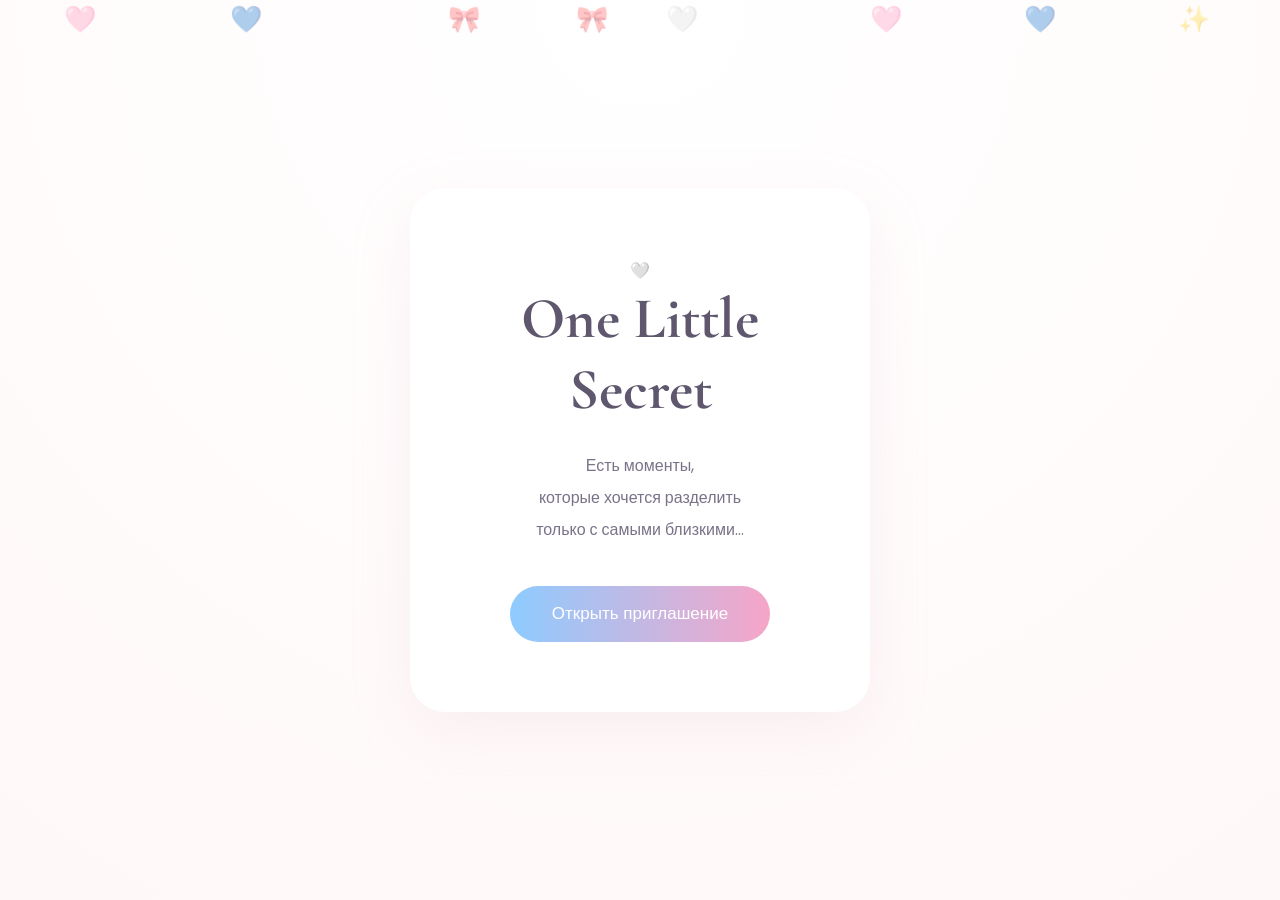
<file: index.html>
<!DOCTYPE html>
<html lang="ru">

<head>

    <meta charset="UTF-8">
    <meta name="viewport" content="width=device-width, initial-scale=1.0">

    <title>Gender Reveal Party</title>

    <meta name="description" content="Приглашение на Gender Reveal Party">

    <!-- Google Fonts -->

    <link rel="preconnect" href="https://fonts.googleapis.com">

    <link rel="preconnect" href="https://fonts.gstatic.com" crossorigin>

    <link href="https://fonts.googleapis.com/css2?family=Cormorant+Garamond:wght@400;500;600;700&family=Great+Vibes&family=Poppins:wght@300;400;500;600&display=swap" rel="stylesheet">

    <link rel="stylesheet" href="style.css">

</head>

<body>

<!-- ===================================== -->
<!-- INTRO -->
<!-- ===================================== -->

<section id="intro">

    <div class="intro-card">

        <div class="intro-heart">
            🤍
        </div>

        <h1>One Little Secret</h1>

        <p>

            Есть моменты,
            <br>
            которые хочется разделить
            <br>
            только с самыми близкими...

        </p>

        <button id="openInvitation">

            Открыть приглашение

        </button>

    </div>

</section>

<!-- ===================================== -->
<!-- SITE -->
<!-- ===================================== -->

<main id="site">

<!-- ===================================== -->
<!-- GUEST NAME -->
<!-- ===================================== -->

<div class="guest-name">

    <span id="guestGreeting">
        🤍 Дорогие гости! 🤍
    </span>

</div>

<!-- ===================================== -->
<!-- INVITATION -->
<!-- ===================================== -->

<section id="invitation">
    <div class="invite-card">

        <img
    src="assets/images/flowers-left.png"
    class="flowers flowers-left"
    alt="Flowers">

        <img
    src="assets/images/flowers-right.png"
    class="flowers flowers-right"
    alt="Flowers">

        <div class="invite-frame">

            <img
    src="assets/images/frame1.png"
    class="frame-image"
    alt="Frame">

            <div class="frame-content">

                <p class="hello">
                    Привет, мир!
                </p>

                <p class="invite-text">
                    Я, несмотря на то,<br>
                    что ещё совсем крошечный,<br>
                    собираю самых дорогих<br>
                    людей вместе...
                </p>

                <h1 class="gender-title">
                    <span class="blue-word">Gender</span>
                    <span class="pink-word">Party</span>
                </h1>

                <div class="parents">
                    Daniila & Kateryny
                </div>

                <div class="event-date">
                    📅 03 июля 2026
                </div>

                <div class="event-time">
                    🕑 Начало в 14:00
                </div>

                <div class="event-address">
                    📍 ul. Ostródzka 14A<br>
                    Warszawa
                </div>

            </div>

        </div>

        <img
    src="assets/images/rabbit-boy.png"
    class="rabbit-boy"
    alt="Boy">

        <img
    src="assets/images/rabbit-girl.png"
    class="rabbit-girl"
    alt="Girl">

    </div>

</section>
<!-- ===================================== -->
<!-- COUNTDOWN -->
<!-- ===================================== -->

<section id="countdown" class="section">

    <div class="countdown-card">

        <h2>

            До самого важного момента осталось

        </h2>

        <div class="timer">

            <div class="timer-box">

                <span id="days">00</span>

                <small>дней</small>

            </div>

            <div class="timer-box">

                <span id="hours">00</span>

                <small>часов</small>

            </div>

            <div class="timer-box">

                <span id="minutes">00</span>

                <small>минут</small>

            </div>

            <div class="timer-box">

                <span id="seconds">00</span>

                <small>секунд</small>

            </div>

        </div>

    </div>

</section>
<!-- ===================================== -->
<!-- STORY -->
<!-- ===================================== -->

<section id="story" class="section">

    <div class="story-card">

        <div class="story-heart">🤍</div>

        <h2>Наша маленькая история</h2>

        <p>
            Совсем недавно родители узнали,
            что в их жизни появится настоящее чудо.
        </p>

        <p>
            Каждый день они разговаривают со мной,
            улыбаются,
            мечтают
            и уже очень сильно меня любят.
        </p>

        <p>
            Но одну маленькую тайну
            они пока решили сохранить...
        </p>

        <div class="secret-box">

            <span class="boy">💙</span>

            или

            <span class="girl">🩷</span>

            ?

        </div>

        <p class="story-end">

            Совсем скоро вы узнаете ответ вместе с нами.

        </p>

    </div>

</section>

<!-- ===================================== -->
<!-- LOCATION -->
<!-- ===================================== -->

<section id="location" class="section">

    <div class="location-card">

        <div class="location-heart">📍</div>

        <h2>Место проведения</h2>

        <p>

            Мы будем счастливы видеть Вас по адресу

        </p>

        <div class="address">

            ul. Ostródzka 14A

            <br>

            03-289 Warszawa

        </div>

        <a
            href="https://maps.google.com/?q=ul.+Ostródzka+14A,+Warszawa"
            target="_blank"
            class="map-button">

            Открыть карту

        </a>

    </div>

</section>

<!-- ===================================== -->
<!-- RSVP -->
<!-- ===================================== -->

<section id="rsvp" class="section">

    <div class="rsvp-card">

        <div class="rsvp-heart">💌</div>

        <h2>

            Подтвердите присутствие

        </h2>

        <p>

            Нам будет очень приятно разделить этот день вместе с Вами.

        </p>

        <p>

            Пожалуйста,
            сообщите о своём решении
            до <b>02 июля 2026</b> включительно.

        </p>

        <a
            href="https://forms.gle/DUEfPXym6TNL9XZaA"
            target="_blank"
            class="rsvp-button">

            Ответить 💙🩷

        </a>

    </div>

</section>

<!-- ===================================== -->
<!-- THANK YOU -->
<!-- ===================================== -->

<section id="thanks" class="section">

    <div class="thanks-card">

        <div class="thanks-heart">🤍</div>

        <h2>

            Спасибо

        </h2>

        <p>

            Спасибо,
            что разделите этот особенный день вместе с нами.

        </p>

        <p>

            Мы уже с нетерпением ждём встречи с каждым из Вас.

        </p>

        <div class="signature">

            До скорой встречи!

            <br>

            Danila & Kateryna 💙🩷

        </div>

    </div>

</section>

</main>

<button id="toTop">

    ↑

</button>

<div class="floating-bg">

    <span>🩷</span>
    <span>💙</span>
    <span>🎀</span>
    <span>🤍</span>
    <span>🩷</span>
    <span>💙</span>
    <span>✨</span>
    <span>🎀</span>

</div>

<script src="guests.js"></script>

<script src="script.js"></script>

</body>

</html>
</file>
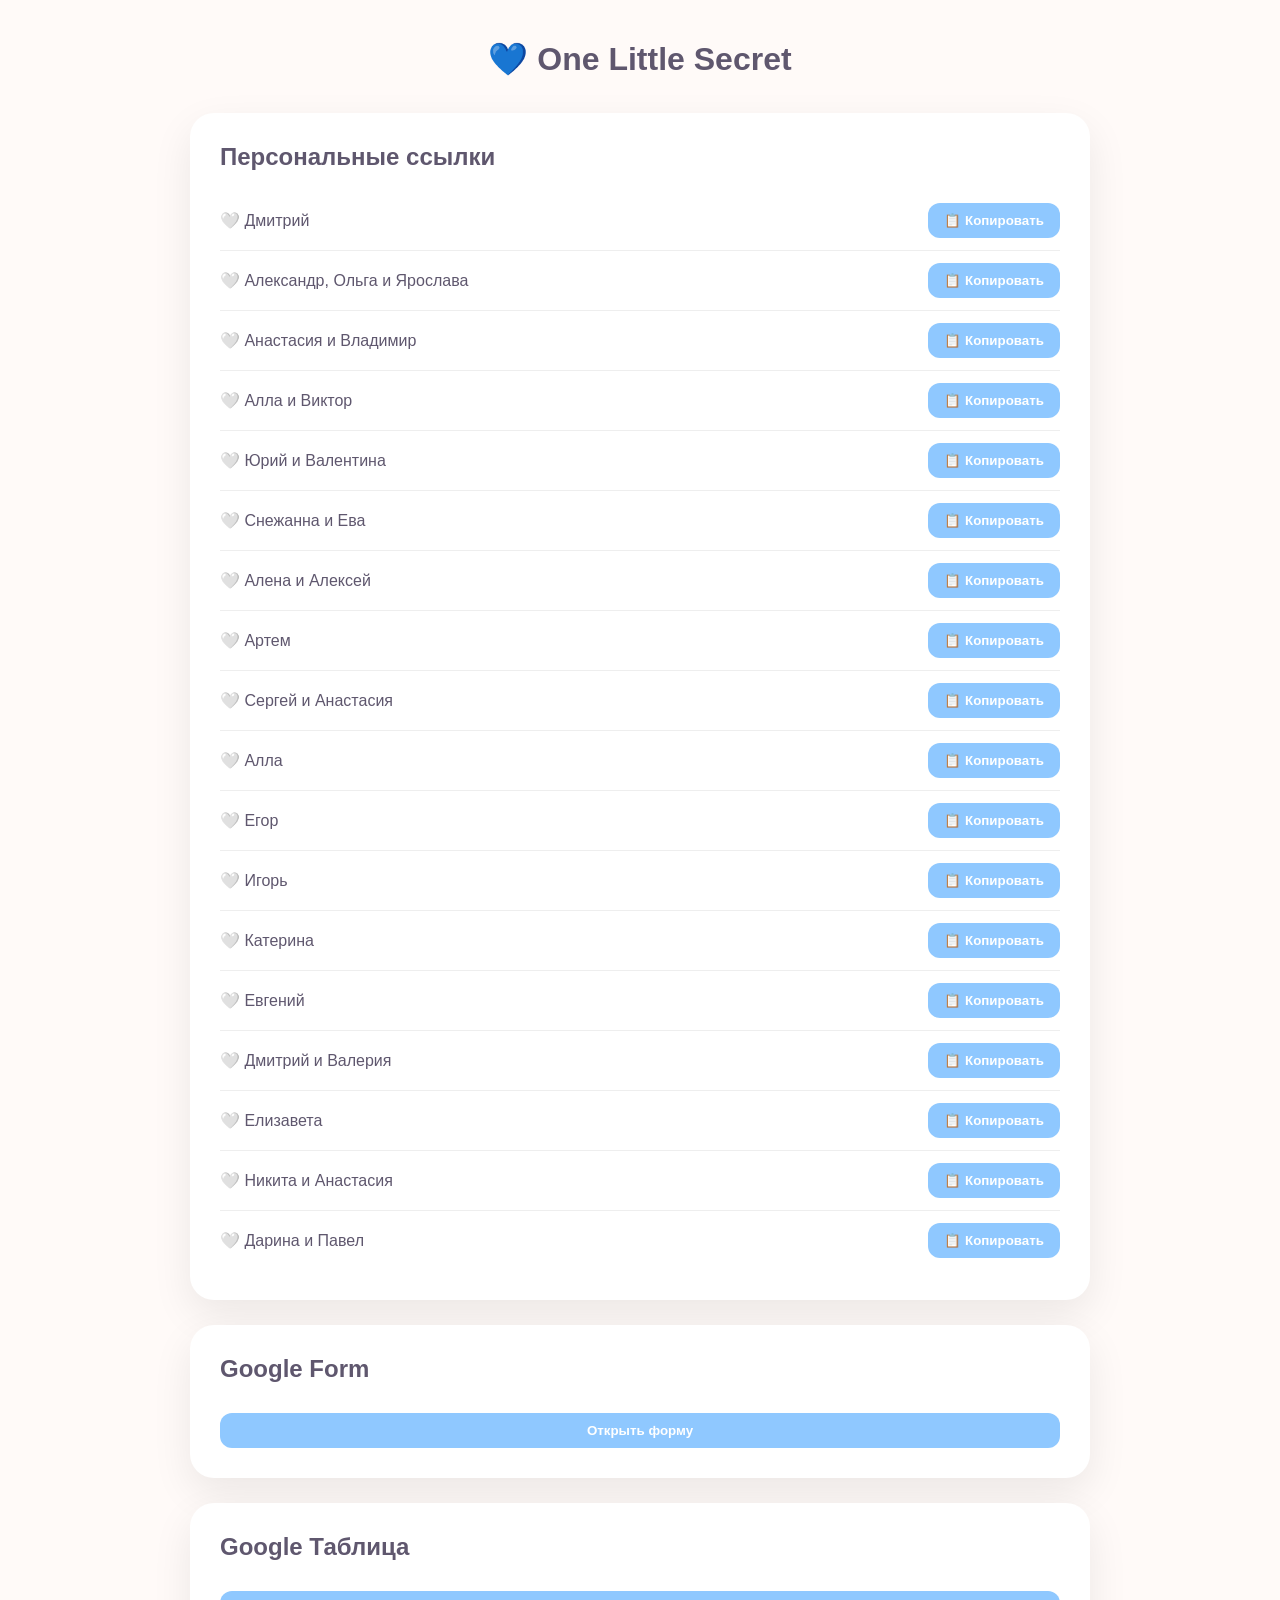
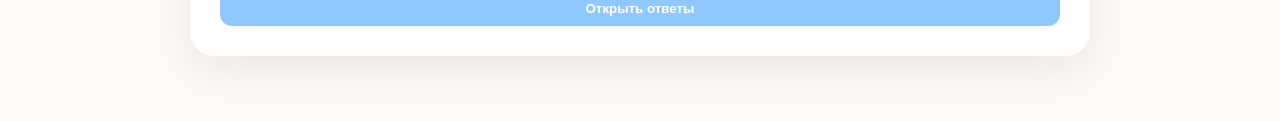
<file: admin.html>
<!DOCTYPE html>
<html lang="ru">

<head>

<meta charset="UTF-8">

<meta name="viewport" content="width=device-width, initial-scale=1.0">

<title>One Little Secret • Admin</title>

<link rel="stylesheet" href="style.css">

<style>

body{

    background:#fffaf8;

    font-family:Poppins,sans-serif;

    padding:40px;

}

.wrapper{

    max-width:900px;

    margin:auto;

}

.card{

    background:white;

    border-radius:24px;

    padding:30px;

    margin-bottom:25px;

    box-shadow:0 15px 40px rgba(0,0,0,.08);

}

h1{

    text-align:center;

    margin-bottom:35px;

}

h2{

    margin-bottom:20px;

}

.guest{

    display:flex;

    justify-content:space-between;

    align-items:center;

    padding:12px 0;

    border-bottom:1px solid #eee;

}

.guest:last-child{

    border:none;

}

button{

    cursor:pointer;

    border:none;

    border-radius:12px;

    padding:10px 16px;

    background:#8fc8ff;

    color:white;

    font-weight:600;

}

button:hover{

    opacity:.9;

}

.big{

    width:100%;

    margin-top:10px;

}

</style>

</head>

<body>

<div class="wrapper">

<h1>

💙 One Little Secret

</h1>

<div class="card">

<h2>

Персональные ссылки

</h2>

<div id="guestTable"></div>

</div>

<div class="card">

<h2>

Google Form

</h2>

<button
class="big"
id="formButton">

Открыть форму

</button>

</div>

<div class="card">

<h2>

Google Таблица

</h2>

<button
class="big"
id="sheetButton">

Открыть ответы

</button>

</div>

</div>

<script src="guests.js"></script>

<script src="admin.js"></script>

</body>

</html>
</file>
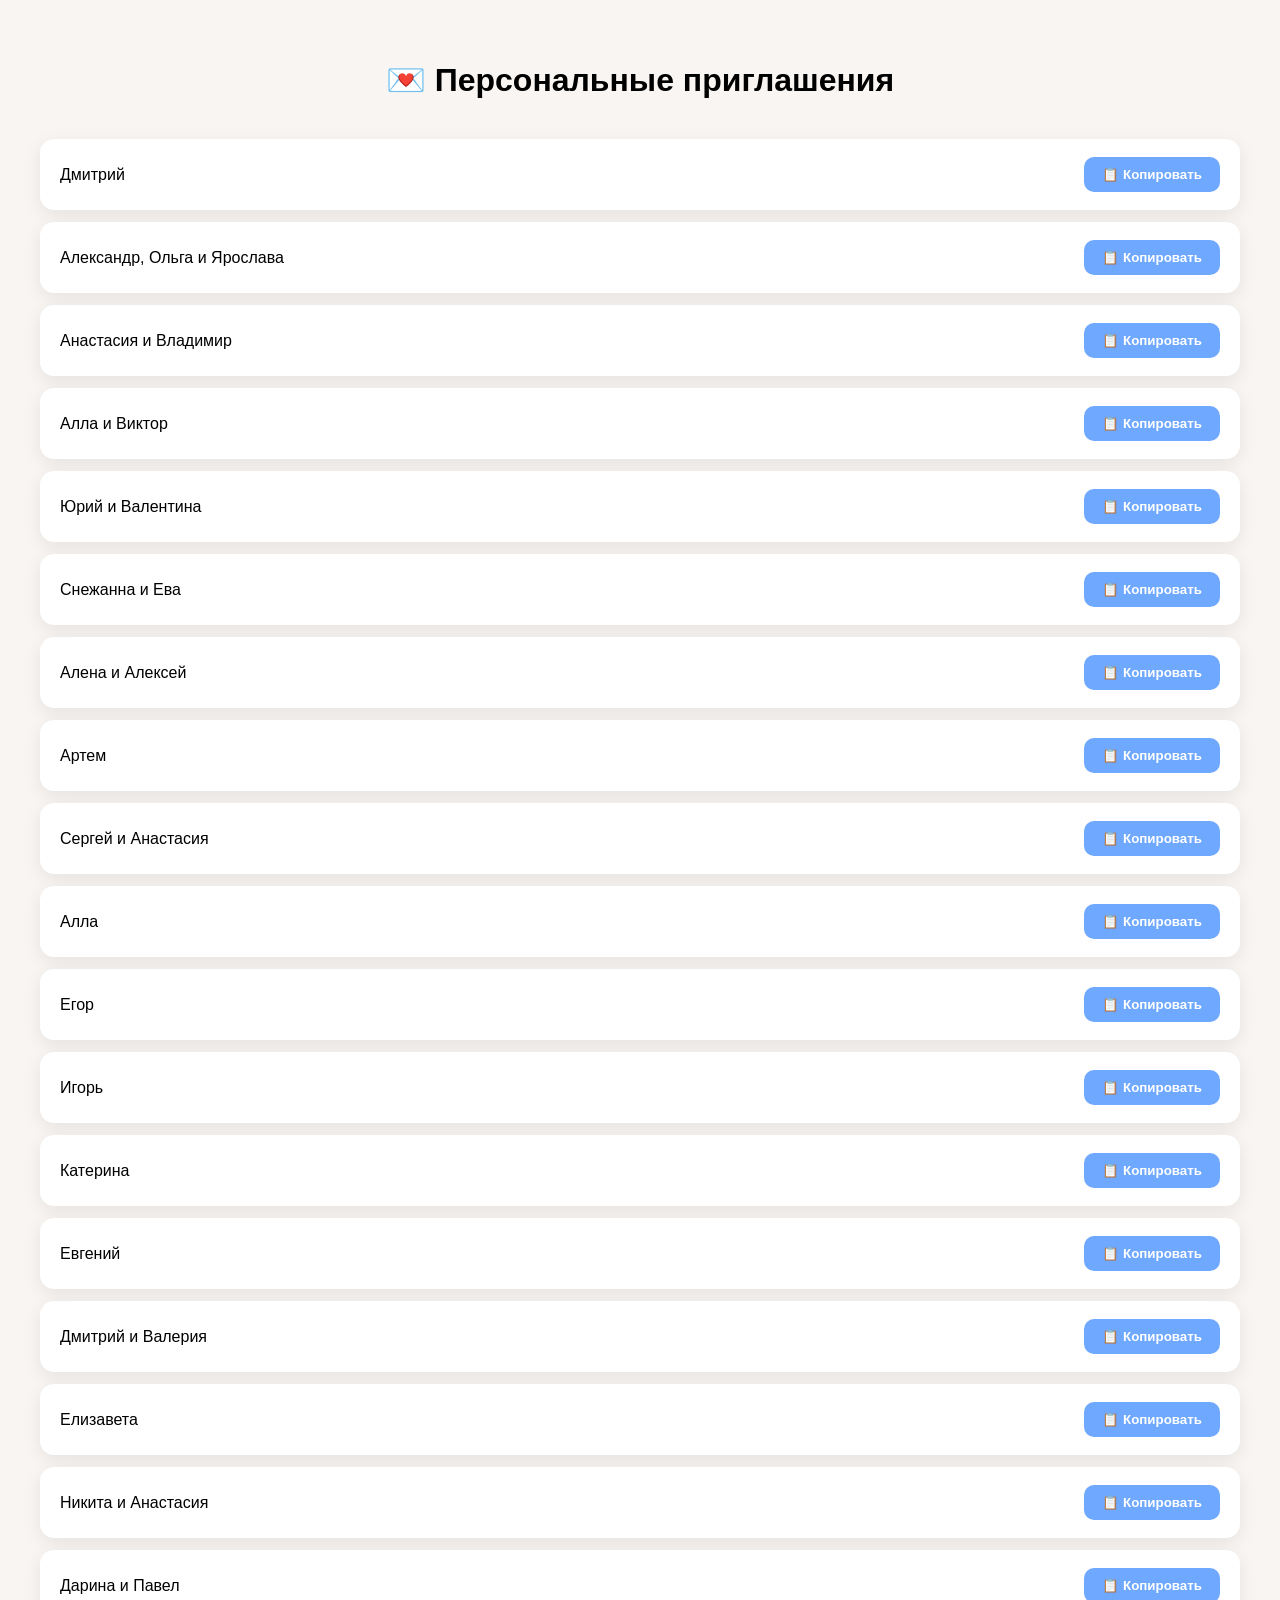
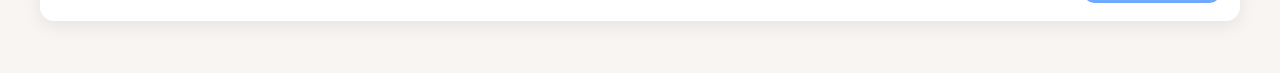
<file: links.html>
<!DOCTYPE html>
<html lang="ru">

<head>

<meta charset="UTF-8">
<meta name="viewport" content="width=device-width, initial-scale=1.0">

<title>Ссылки для гостей</title>

<style>

body{

    margin:0;
    padding:40px;

    background:#f8f5f2;

    font-family:Arial,sans-serif;

}

h1{

    text-align:center;
    margin-bottom:40px;

}

.guest{

    display:flex;

    justify-content:space-between;

    align-items:center;

    background:white;

    padding:18px 20px;

    margin-bottom:12px;

    border-radius:14px;

    box-shadow:0 5px 18px rgba(0,0,0,.08);

}

button{

    border:none;

    cursor:pointer;

    padding:10px 18px;

    border-radius:10px;

    background:#6fa8ff;

    color:white;

    font-weight:bold;

}

button:hover{

    opacity:.9;

}

</style>

</head>

<body>

<h1>💌 Персональные приглашения</h1>

<div id="list"></div>

<script src="guests.js"></script>

<script>

const baseUrl="https://ТВОЙ_САЙТ.com/";

const list=document.getElementById("list");

Object.entries(guests).forEach(([id,data])=>{

    const row=document.createElement("div");

    row.className="guest";

    row.innerHTML=`
        <div>${data.name}</div>
        <button onclick="copyLink('${id}')">
            📋 Копировать
        </button>
    `;

    list.appendChild(row);

});

function copyLink(id){

    navigator.clipboard.writeText(baseUrl+"?g="+id);

    alert("Ссылка скопирована!");

}

</script>

</body>

</html>
</file>
<file: style.css>
/* =========================================
   RESET
========================================= */

*{
    margin:0;
    padding:0;
    box-sizing:border-box;
}

html{
    scroll-behavior:smooth;
}

body{

    font-family:'Poppins',sans-serif;

    background:#fffaf8;

    color:#5f576e;

    overflow-x:hidden;

}

/* =========================================
   VARIABLES
========================================= */

:root{

    --pink:#f6a8c8;
    --blue:#8fc8ff;

    --dark:#5f576e;

    --paper:#fffdfb;

    --shadow:
    0 20px 60px rgba(220,185,200,.18);

}

/* =========================================
   SITE
========================================= */

#site{

    display:none;

}

#site.show{

    display:block;

}

/* =========================================
   INTRO
========================================= */

#intro{

    min-height:100vh;

    display:flex;

    justify-content:center;

    align-items:center;

    padding:40px;

    background:

    radial-gradient(circle at top,#ffffff,#fff8f8);

}

.intro-card{

    width:460px;

    max-width:92%;

    background:white;

    border-radius:35px;

    padding:70px 55px;

    text-align:center;

    box-shadow:var(--shadow);

}

.intro-card h1{

    font-family:'Cormorant Garamond',serif;

    font-size:58px;

    color:var(--dark);

    margin-bottom:25px;

}

.intro-card p{

    line-height:2;

    color:#7a7388;

    margin-bottom:40px;

}

#openInvitation{

    cursor:pointer;

    border:none;

    padding:18px 42px;

    border-radius:50px;

    color:white;

    font-size:17px;

    background:

    linear-gradient(
    90deg,
    #8ecbff,
    #f6a5c8
    );

    transition:.35s;

}

#openInvitation:hover{

    transform:translateY(-5px);

}
/* =========================================
   INVITATION
========================================= */

#invitation{

    padding:90px 20px;

}

.invite-card{

    position:relative;

    max-width:1180px;

    margin:auto;

    background:#fffdfb;

    border-radius:38px;

    overflow:hidden;

    box-shadow:
    0 20px 55px rgba(220,185,200,.18);

    background:

    repeating-linear-gradient(

        90deg,

        rgba(190,220,255,.22) 0px,
        rgba(190,220,255,.22) 18px,

        transparent 18px,
        transparent 58px,

        rgba(250,200,220,.20) 58px,
        rgba(250,200,220,.20) 76px,

        transparent 76px,
        transparent 116px

    );

    padding-top:70px;

    padding-bottom:90px;

}

/* ============================= */

.top-bow{

    position:absolute;

    top:-5px;

    left:50%;

    transform:translateX(-50%);

    width:350px;

    z-index:50;

}
/* ============================= */

.invite-frame{

    position:relative;

    display:flex;

    justify-content:center;

    align-items:center;

}

/* ============================= */

.frame-image{

    width:1080px;

    max-width:96%;

    display:block;

}

/* ============================= */

.frame-content{
    position:absolute;
    top:48%;
    left:50%;
    transform:translate(-50%,-50%);
    width:78%;
    display:flex;
    flex-direction:column;
    align-items:center;
    text-align:center;
    z-index:20;
}
/* ============================= */

.flowers{

    position:absolute;

     width:400px;

    z-index:40;

    pointer-events:none;

}

.flowers-left{

    left:-40px;

    bottom:-45px;

}
.flowers-right{

    right:-35px;

    bottom:-45px;

}
/* ============================= */

.rabbit-boy{

    position:absolute;

    width:180px;

    left:280px;

    bottom:85px;

    z-index:40;

}
.rabbit-girl{

    position:absolute;

    width:180px;

    right:300px;

    bottom:70px;

    z-index:40;

}
/* =============================
   INVITATION TEXT
============================= */

.hello{

    font-family:'Cormorant Garamond',serif;

    font-size:60px;

    font-weight:500;

    color:#5f576e;

    margin-top:75px;

    margin-bottom:12px;

}
.invite-text{

    max-width:500px;

    font-size:22px;

    line-height:1.7;

    color:#746d84;

    margin-bottom:15px;

}
.gender-title{

    margin-top:-25px;

    margin-bottom:0;

    font-family:'Great Vibes',cursive;

    font-size:120px;

    font-weight:400;

    line-height:0.9;

}
.blue-word{

    color:#67adf5;

}

.pink-word{

    color:#f08cb8;

}

.parents{

    font-family:'Great Vibes',cursive;

    font-size:60px;

    color:#6b5b50;

    margin-top:-20px;

    margin-bottom:18px;

}
.event-date,
.event-time,
.event-address{

    font-size:24px;

    line-height:1.45;

    color:#6d657a;

}

.event-date{

    margin-top:-5px;

}

.event-time{

    margin-top:4px;

}

.event-address{

    margin-top:4px;

    margin-bottom:30px;

}
/* =============================
   HOVER
============================= */

.rabbit-boy,
.rabbit-girl{

    transition:.35s;

}

.rabbit-boy:hover,
.rabbit-girl:hover{

    transform:translateY(-8px);

}

.top-bow{

    transition:.35s;

}

.top-bow:hover{

    transform:translateX(-50%) scale(1.05);

}
/* =========================================
   COUNTDOWN
========================================= */

.section{

    padding:90px 20px;

}

.countdown-card{

    max-width:950px;

    margin:auto;

    background:white;

    border-radius:35px;

    padding:70px;

    box-shadow:var(--shadow);

    text-align:center;

}

.countdown-card h2{

    font-family:'Cormorant Garamond',serif;

    font-size:48px;

    color:var(--dark);

    margin-bottom:45px;

}

.timer{

    display:flex;

    justify-content:center;

    gap:25px;

    flex-wrap:wrap;

}

.timer-box{

    width:150px;

    height:150px;

    border-radius:30px;

    background:#fff8fb;

    display:flex;

    flex-direction:column;

    justify-content:center;

    align-items:center;

    box-shadow:0 15px 35px rgba(0,0,0,.05);

}

.timer-box span{

    font-size:56px;

    font-weight:600;

    color:#f29ac0;

}

.timer-box small{

    margin-top:10px;

    font-size:16px;

    color:#888;

    text-transform:uppercase;

}
/* =========================================
   STORY
========================================= */

.story-card{

    max-width:950px;

    margin:auto;

    background:white;

    border-radius:35px;

    padding:70px;

    box-shadow:var(--shadow);

    text-align:center;

}

.story-heart{

    font-size:40px;

    margin-bottom:20px;

}

.story-card h2{

    font-family:'Cormorant Garamond',serif;

    font-size:48px;

    margin-bottom:35px;

}

.story-card p{

    font-size:20px;

    line-height:2;

    color:#6f687f;

    margin-bottom:25px;

}

.secret-box{

    display:inline-flex;

    align-items:center;

    gap:12px;

    margin:35px 0;

    padding:18px 40px;

    border-radius:50px;

    background:#fff8fb;

    font-size:30px;

}

.story-end{

    font-weight:500;

}
/* =========================================
   LOCATION
========================================= */

.location-card{

    max-width:950px;

    margin:auto;

    background:white;

    border-radius:35px;

    padding:70px;

    box-shadow:var(--shadow);

    text-align:center;

}

.location-heart{

    font-size:42px;

    margin-bottom:20px;

}

.location-card h2{

    font-family:'Cormorant Garamond',serif;

    font-size:48px;

    color:var(--dark);

    margin-bottom:25px;

}

.location-card p{

    font-size:20px;

    color:#6f687f;

    margin-bottom:30px;

}

.address{

    font-size:28px;

    line-height:1.8;

    margin-bottom:35px;

    color:#5f576e;

}

.map-button{

    display:inline-block;

    text-decoration:none;

    padding:18px 40px;

    border-radius:50px;

    background:linear-gradient(90deg,#8fc8ff,#f6a8c8);

    color:white;

    font-size:18px;

    transition:.3s;

}

.map-button:hover{

    transform:translateY(-4px);

}
/* =========================================
   RSVP
========================================= */

.rsvp-card{

    max-width:950px;

    margin:auto;

    background:white;

    border-radius:35px;

    padding:70px;

    box-shadow:var(--shadow);

    text-align:center;

}

.rsvp-heart{

    font-size:42px;

    margin-bottom:20px;

}

.rsvp-card h2{

    font-family:'Cormorant Garamond',serif;

    font-size:48px;

    margin-bottom:30px;

}

.rsvp-card p{

    font-size:20px;

    line-height:1.8;

    color:#6f687f;

    margin-bottom:18px;

}

.rsvp-button{

    display:inline-block;

    margin-top:25px;

    text-decoration:none;

    padding:20px 50px;

    border-radius:50px;

    background:linear-gradient(90deg,#8fc8ff,#f6a8c8);

    color:white;

    font-size:19px;

    transition:.35s;

}

.rsvp-button:hover{

    transform:translateY(-5px);

}
/* =========================================
   THANK YOU
========================================= */

.thanks-card{

    max-width:950px;

    margin:auto;

    background:white;

    border-radius:35px;

    padding:70px;

    box-shadow:var(--shadow);

    text-align:center;

}

.thanks-heart{

    font-size:42px;

    margin-bottom:20px;

}

.thanks-card h2{

    font-family:'Cormorant Garamond',serif;

    font-size:48px;

    margin-bottom:30px;

}

.thanks-card p{

    font-size:20px;

    line-height:2;

    color:#6f687f;

    margin-bottom:20px;

}

.signature{

    margin-top:35px;

    font-family:'Great Vibes',cursive;

    font-size:54px;

    color:#5f576e;

}
/* =========================================
   TO TOP
========================================= */

#toTop{

    position:fixed;

    right:30px;

    bottom:30px;

    width:55px;

    height:55px;

    border:none;

    border-radius:50%;

    background:#f6a8c8;

    color:white;

    font-size:26px;

    cursor:pointer;

    box-shadow:0 10px 25px rgba(0,0,0,.15);

    transition:.3s;

    opacity:0;

    pointer-events:none;

}
#toTop:hover{

    transform:translateY(-5px);

}
/* =========================================
   FLOATING
========================================= */

.floating-bg{

    position:fixed;

    inset:0;

    pointer-events:none;

    overflow:hidden;

}

.floating-bg span{

    position:absolute;

    font-size:26px;

    animation:float 18s linear infinite;

    opacity:.35;

}

.floating-bg span:nth-child(1){left:5%;animation-delay:0s;}
.floating-bg span:nth-child(2){left:18%;animation-delay:3s;}
.floating-bg span:nth-child(3){left:35%;animation-delay:7s;}
.floating-bg span:nth-child(4){left:52%;animation-delay:2s;}
.floating-bg span:nth-child(5){left:68%;animation-delay:5s;}
.floating-bg span:nth-child(6){left:80%;animation-delay:9s;}
.floating-bg span:nth-child(7){left:92%;animation-delay:12s;}
.floating-bg span:nth-child(8){left:45%;animation-delay:15s;}

@keyframes float{

    from{

        transform:translateY(105vh) rotate(0);

    }

    to{

        transform:translateY(-120px) rotate(360deg);

    }

}
/* =========================================
   GUEST NAME
========================================= */

.guest-name{

    text-align:center;

    margin-bottom:25px;

}

#guestGreeting{

    display:inline-block;

    font-family:'Cormorant Garamond',serif;

    font-size:42px;

    color:#6b5b50;

    background:white;

    padding:14px 40px;

    border-radius:50px;

    box-shadow:0 10px 25px rgba(0,0,0,.06);

}
/* =========================================
   MOBILE ADAPTIVE
========================================= */

@media (max-width:1024px){

    .frame-image{

        width:95%;

    }

    .frame-content{

        width:78%;

    }

}

@media (max-width:768px){

    #invitation{

        padding:40px 10px;

    }

    .invite-card{

        padding-top:30px;
        padding-bottom:40px;

    }

.frame-image{
    width:95%;
}
.frame-content{
    width:86%;
    margin-top:0;
}
.hello{
    font-size:36px;
        margin-top:55px;

        margin-bottom:8px;

    }

    .invite-text{

        font-size:17px;

        line-height:1.5;

        margin-bottom:12px;

    }

.gender-title{
    font-size:64px;
        line-height:.9;

        margin-top:-8px;

    }

.parents{
    font-size:34px;
        margin-top:-10px;

        margin-bottom:12px;

    }

    .event-date,
    .event-time,
    .event-address{

        font-size:18px;

        line-height:1.4;

    }

.flowers{
    width:170px;
}

.flowers-left{
    left:-45px;
    bottom:-20px;
}

.flowers-right{
    right:-45px;
    bottom:-20px;
}

.rabbit-boy{
    width:85px;
    left:45px;
    bottom:38px;
}

.rabbit-girl{
    width:85px;
    right:55px;
    bottom:38px;
}
}

@media (max-width:480px){

    .hello{

        font-size:34px;

    }

    .invite-text{

        font-size:15px;

    }

    .gender-title{

        font-size:62px;

    }

    .parents{

        font-size:34px;

    }

    .event-date,
    .event-time,
    .event-address{

        font-size:16px;

    }

    .flowers{

        width:170px;

    }

    .rabbit-boy{

        width:82px;

        left:22px;

        bottom:25px;

    }

    .rabbit-girl{

        width:82px;

        right:25px;

        bottom:25px;

    }

}
</file>
